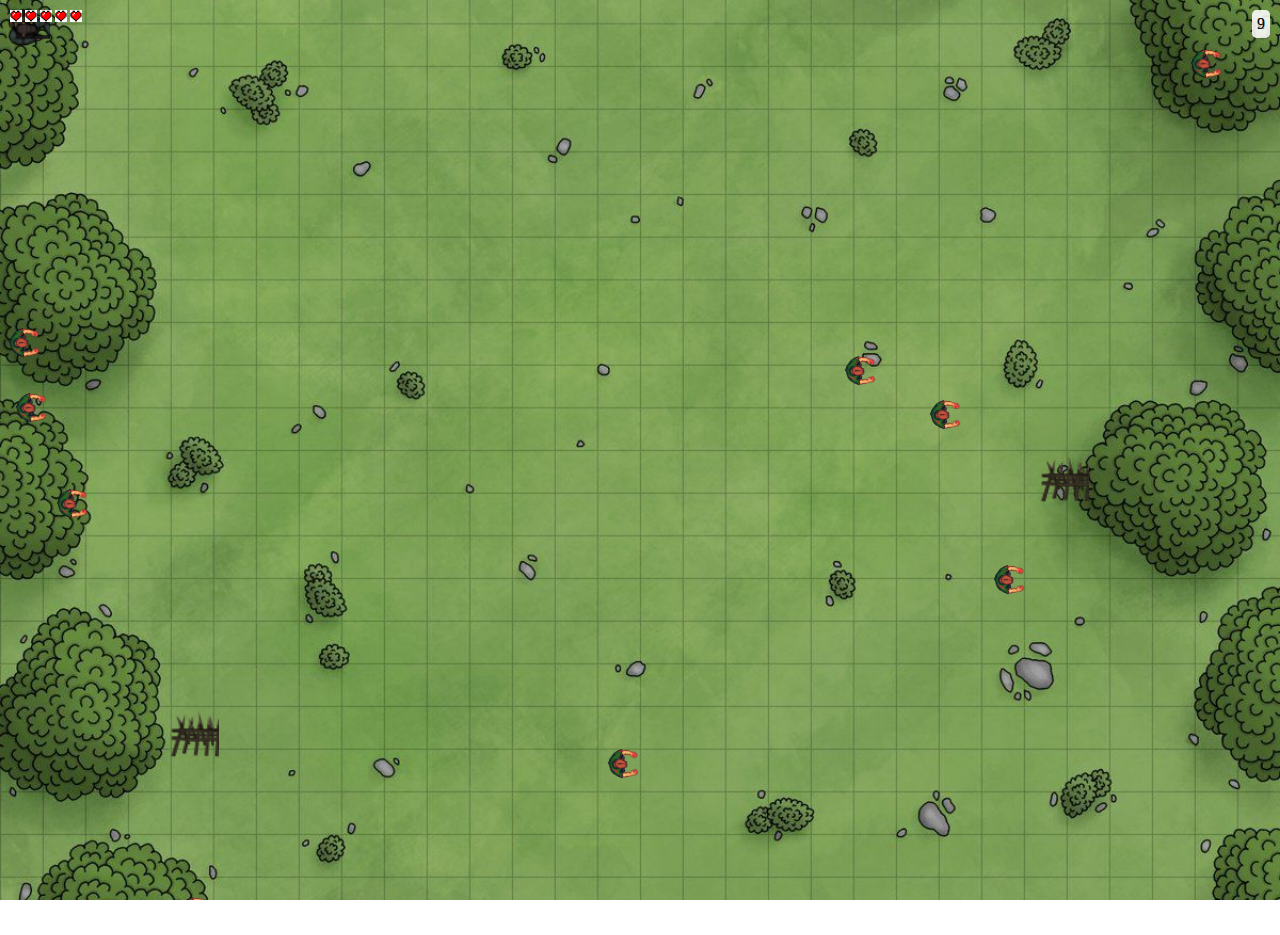
<file: заданиедекана/index.html>
<!DOCTYPE html>
<html lang="en">
<head>
<meta charset="UTF-8">
<meta name="viewport" content="width=device-width, initial-scale=1.0">
<title>Monster Game</title>
<style>
  body, html {
    margin: 0;
    padding: 0;
    height: 100%;
    overflow: hidden;
  }
  #map {
    width: 100%;
    height: 100%;
    background: url('e05cb2a4a420a4e89fda38cddcec13f2.jpg') no-repeat center center fixed;
    background-size: cover;
    position: relative;
  }
  .character {
    position: absolute;
    width: 50px;
    height: 50px;
    background-size: cover;
  }
  #player {
    background-image: url('qwerty.png');
    left: 0;
    top: 0;
  }
  .monster {
    background-image: url('unn435345d.png');
  }
  .trap {
    background-image: url('Houten_Barricade.png');
  }
  #lives {
    position: absolute;
    top: 10px;
    left: 10px;
    display: flex;
  }
  .life {
    width: 12px;
    height: 12px;
    background-image: url('5a1913869352a15ff1f445cb.png');
    background-size: cover;
    margin-right: 3px;
  }
  #timer, #trap-count, #monster-count {
    position: absolute;
    top: 10px;
    right: 10px;
    padding: 5px;
    background-color: rgba(255, 255, 255, 0.5);
    color: #000;
    border-radius: 5px;
  }
</style>
</head>
<body>
<div id="map">
  <div id="player" class="character">
    <div id="lives"></div>
  </div>
  <div id="trap1" class="character trap"></div>
  <div id="trap2" class="character trap"></div>
  <div id="monster1" class="character monster"></div>
  <div id="monster2" class="character monster"></div>
  <div id="monster3" class="character monster"></div>
  <div id="monster4" class="character monster"></div>
  <div id="monster5" class="character monster"></div>
  <div id="monster6" class="character monster"></div>
  <div id="monster7" class="character monster"></div>
  <div id="monster8" class="character monster"></div>
  <div id="monster9" class="character monster"></div>
  <div id="timer">0</div>
  <div id="trap-count">2</div>
  <div id="monster-count">9</div>
</div>
<script>
  const map = document.getElementById('map');
  const player = document.getElementById('player');
  const livesContainer = document.getElementById('lives');
  const traps = Array.from(document.getElementsByClassName('trap'));
  const monsters = Array.from(document.getElementsByClassName('monster'));
  const timerElement = document.getElementById('timer');
  const trapCountElement = document.getElementById('trap-count');
  const monsterCountElement = document.getElementById('monster-count');
  let lives = 5;
  let timer = 0;
  let timerInterval;

  function randomPosition() {
    return {
      x: Math.random() * map.offsetWidth,
      y: Math.random() * map.offsetHeight
    };
  }

  function spawnCharacter(character) {
    const position = randomPosition();
    character.style.left = position.x + 'px';
    character.style.top = position.y + 'px';
  }
  function moveCharacter(character, dx, dy) {
    const currentPosition = {
      x: parseFloat(character.style.left) || 0,
      y: parseFloat(character.style.top) || 0
    };
    const newPosition = {
      x: Math.max(0, Math.min(currentPosition.x + dx, map.offsetWidth - character.offsetWidth)),
      y: Math.max(0, Math.min(currentPosition.y + dy, map.offsetHeight - character.offsetHeight))
    };
    character.style.left = newPosition.x + 'px';
    character.style.top = newPosition.y + 'px';
  }

  function moveMonstersTowardsPlayer() {
    monsters.forEach(monster => {
      const monsterRect = monster.getBoundingClientRect();
      const playerRect = player.getBoundingClientRect();

      const dx = playerRect.x - monsterRect.x;
      const dy = playerRect.y - monsterRect.y;

      const angle = Math.atan2(dy, dx);
      const speed = 12;

      const changeX = Math.cos(angle) * speed;
      const changeY = Math.sin(angle) * speed;

      monster.style.transform = `rotate(${angle}rad)`;

      moveCharacter(monster, changeX, changeY);
      checkCollision(player, monster);
    });
  }

  function checkCollision(player, target) {
    const playerRect = player.getBoundingClientRect();
    const targetRect = target.getBoundingClientRect();

    if (playerRect.right > targetRect.left &&
        playerRect.left < targetRect.right &&
        playerRect.bottom > targetRect.top &&
        playerRect.top < targetRect.bottom) {
      if (target.classList.contains('monster')) {
        lives--;
        updateLives();
        spawnCharacter(target);
      } else if (target.classList.contains('trap')) {
        lives--;
        updateLives();
      }

      if (lives <= 0) {
        alert('Game Over!');
        clearInterval(moveMonstersInterval);
      }
    }
  }

  function updateLives() {
    livesContainer.innerHTML = '';
    for (let i = 0; i < lives; i++) {
      const life = document.createElement('div');
      life.classList.add('life');
      life.style.left = i * 40 + 'px';
      livesContainer.appendChild(life);
    }
  }

  monsters.forEach(spawnCharacter);
  traps.forEach(spawnCharacter);
  updateLives();

  moveMonstersInterval = setInterval(moveMonstersTowardsPlayer, 2000);

  document.addEventListener('keydown', (event) => {
    const key = event.key;
    const step = 10;

    switch (key) {
      case 'ArrowUp':
        moveCharacter(player, 0, -step);
        break;
      case 'ArrowDown':
        moveCharacter(player, 0, step);
        break;
      case 'ArrowLeft':
        moveCharacter(player, -step, 0);
        break;
      case 'ArrowRight':
        moveCharacter(player, step, 0);
        break;
      default:
        break;
    }
  });

</script>
</body>
</html>
</file>
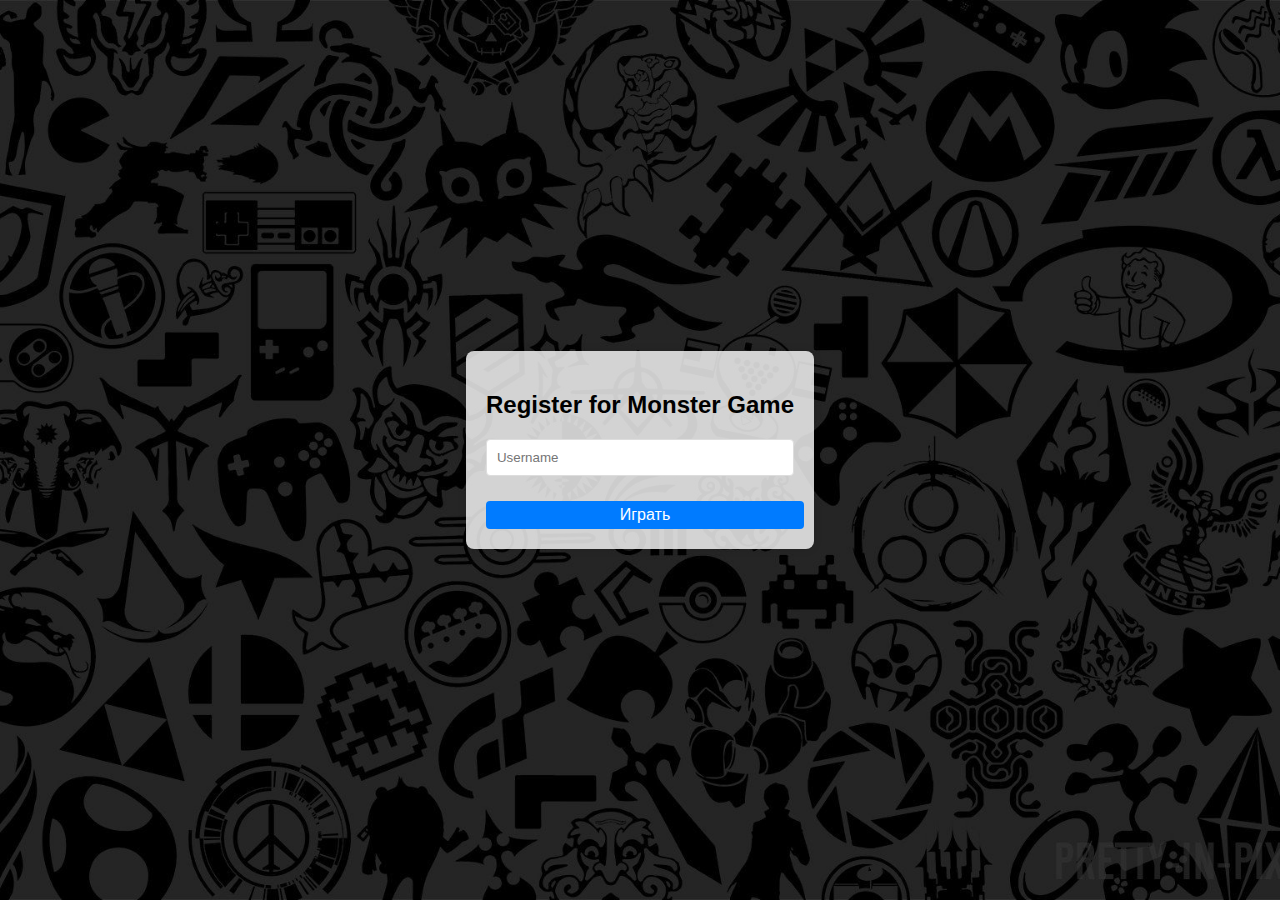
<file: заданиедекана/register.html>
<!DOCTYPE html>
<html lang="en">
<head>
<meta charset="UTF-8">
<meta name="viewport" content="width=device-width, initial-scale=1.0">
<title>Monster Game Registration</title>
<style>
  body, html {
    margin: 0;
    padding: 0;
    height: 100%;
    font-family: Arial, sans-serif;
    background-color: #f0f0f0;
    display: flex;
    justify-content: center;
    align-items: center;
    background-image: url(fsdafasdf.jpg);
    background-size: cover;
    background-position: center;
  }
  .registration-form {
    background-color: rgba(255, 255, 255, 0.8);
    padding: 20px;
    border-radius: 8px;
    box-shadow: 0 0 10px rgba(0, 0, 0, 0.1);
    text-align: center;
    position: relative;
    width: 100%;
    max-width: 400px; 
  }
  .registration-form h2 {
    margin-bottom: 20px;
  }
  .registration-form input[type="text"] {
    width: 100%;
    padding: 10px;
    margin-bottom: 15px;
    border: 1px solid #ddd;
    border-radius: 4px;
    box-sizing: border-box;
  }
  .play-button {
    background-color: #007BFF;
    color: white;
    margin-top: 10px;
    text-decoration: none;
    display: inline-block; 
    text-align: center; 
    width: 100%;
    padding: 5px;
    border: none;
    border-radius: 4px;
    cursor: pointer;
    font-size: 16px;
    transition: background-color 0.3s ease;
  }
  .play-button:hover {
    background-color: #0056b3;
  }
</style>
</head>
<body>
<div class="registration-form">
  <h2>Register for Monster Game</h2>
  <form action="/register" method="post">
    <input type="text" name="username" placeholder="Username" required>
  </form>
  <a href="index.html" class="play-button">Играть</a>
</div>
</body>
</html>
</file>
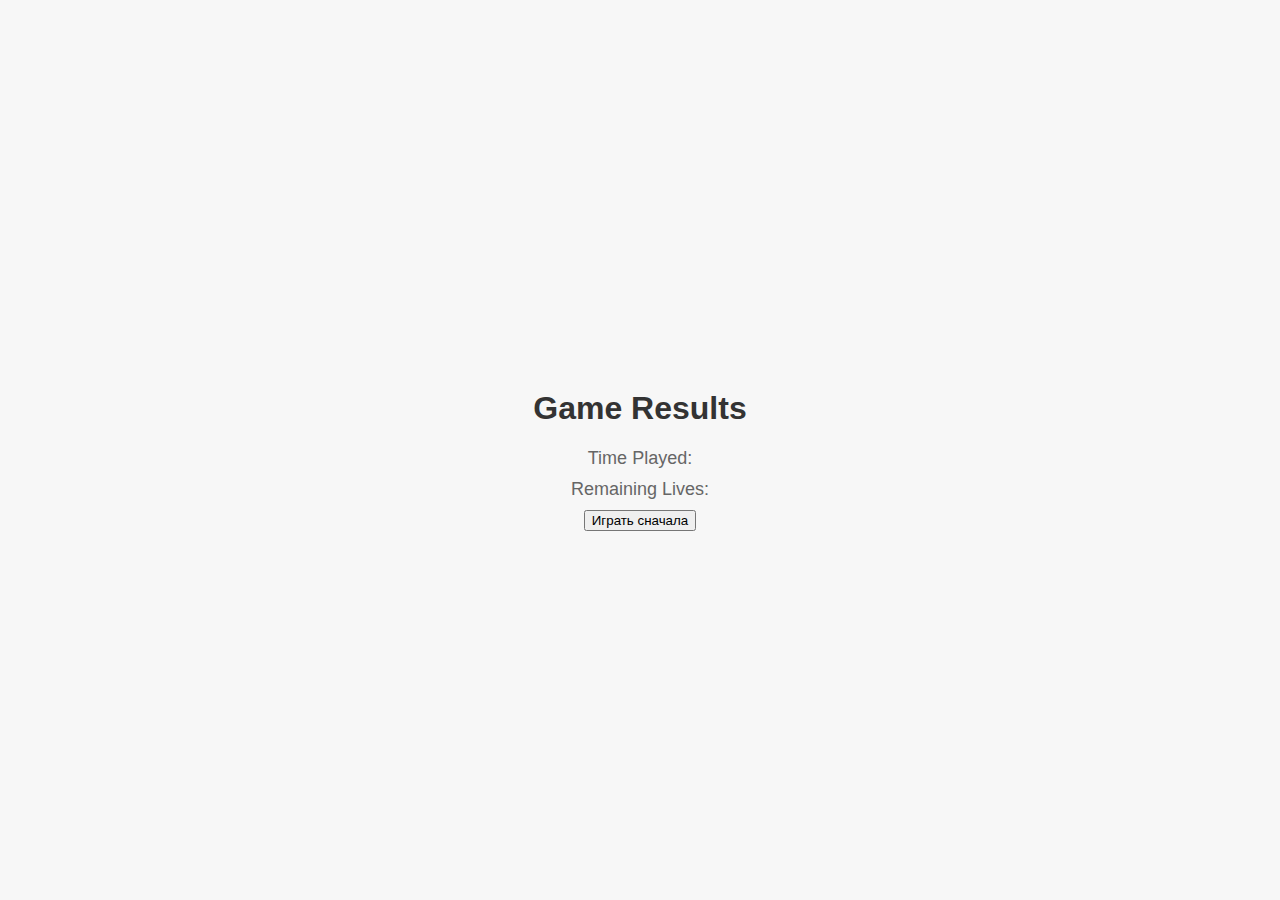
<file: заданиедекана/result.html>
<!DOCTYPE html>
<html lang="en">
<head>
<meta charset="UTF-8">
<meta name="viewport" content="width=device-width, initial-scale=1.0">
<title>Monster Game Results</title>
<style>
  body {
    font-family: Arial, sans-serif;
    margin: 0;
    padding: 0;
    display: flex;
    justify-content: center;
    align-items: center;
    height: 100vh;
    background-color: #f7f7f7;
  }
  .results-container {
    text-align: center;
  }
  .results-container h1 {
    color: #333;
  }
  .results-container p {
    color: #666;
    font-size: 18px;
    margin: 10px 0;
  }
</style>
</head>
<body>
<div class="results-container">
  <h1>Game Results</h1>
  <p id="game-duration">Time Played: </p>
  <p id="remaining-lives">Remaining Lives: </p>
  <button id="play-again-btn">Играть сначала</button>
</div>
<script>

  function getGameResults() {
    const gameResults = JSON.parse(localStorage.getItem('gameResults'));
    return gameResults;
  }

  function formatTime(timeInSeconds) {
    var minutes = Math.floor(timeInSeconds / 60);
    var seconds = timeInSeconds % 60;
    return minutes + ':' + (seconds < 10 ? '0' : '') + seconds;
  }

  function displayGameResults() {
    const results = getGameResults();
    if (results) {
      document.getElementById('game-duration').textContent += formatTime(results.duration);
      document.getElementById('remaining-lives').textContent += results.lives;
    }
  }

  displayGameResults();

  document.getElementById('play-again-btn').addEventListener('click', function() {

    window.location.href = 'index.html';
  });
</script>
</body>
</html>
</file>
